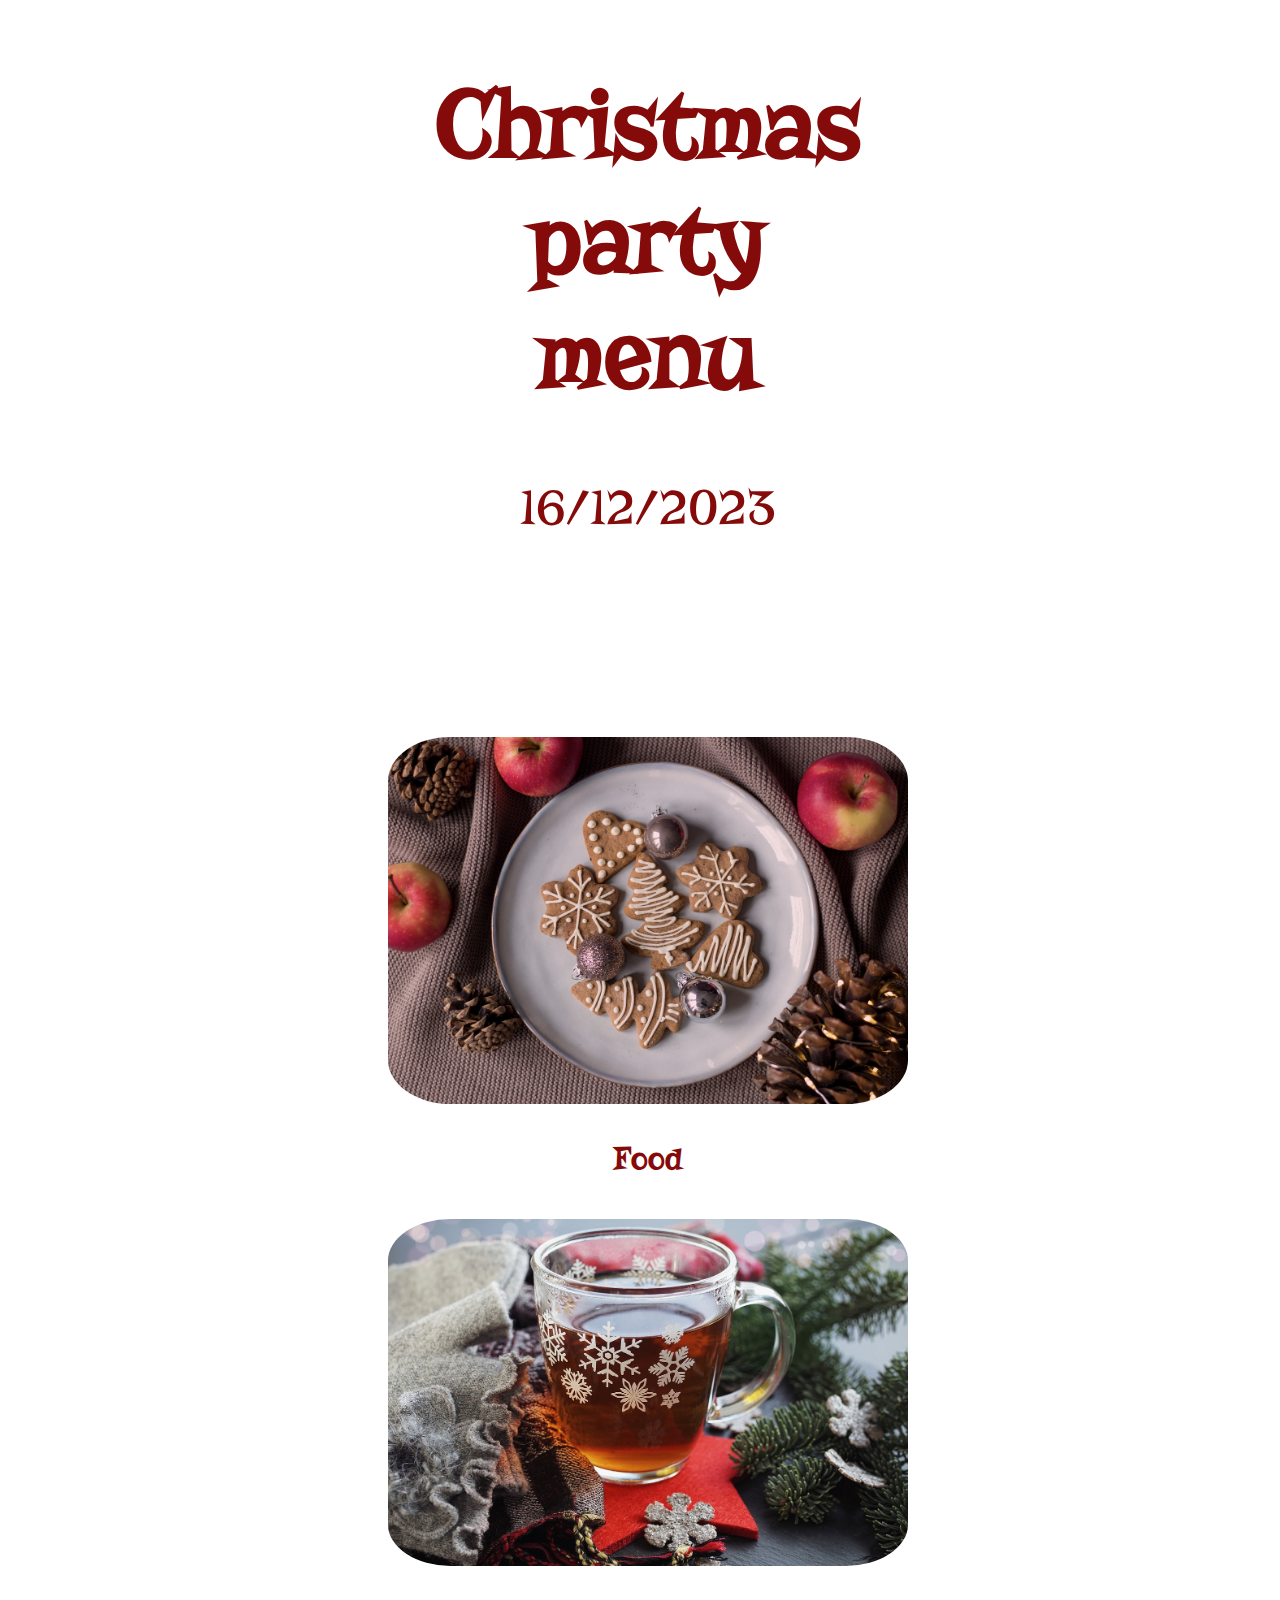
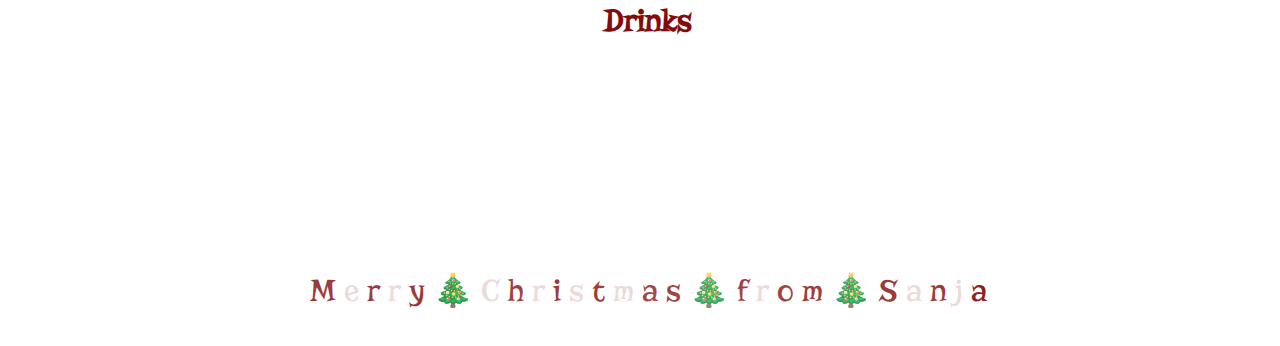
<file: index.html>
<!DOCTYPE html>
<html lang="en">
    <head>
        <meta charset="UTF-8">
        <title>Merry Christmas</title>
        <link rel="stylesheet" href="./style.css" />
        <link rel="preconnect" href="https://fonts.googleapis.com">
        <link rel="preconnect" href="https://fonts.gstatic.com" crossorigin>
        <link href="https://fonts.googleapis.com/css2?family=Creepster&display=swap" rel="stylesheet">
        <link rel="preconnect" href="https://fonts.googleapis.com">
        <link rel="preconnect" href="https://fonts.gstatic.com" crossorigin>
        <link href="https://fonts.googleapis.com/css2?family=Creepster&family=Risque&display=swap" rel="stylesheet">
    </head>
    <body> <div id="background">

        <h1>Christmas <br> party <br> menu</h1>

        <p id="date">16/12/2023</p>
        
        <div class="container">
            <div class="menu-item" id="Food">
                <a href="./Food/food.html">
                    <img src="./Images/food-image.jpg" alt="pumpkin cupcakes">
                    <p class="fd">Food</p>
                </a>
            </div>
            <br><br><br>
            <div class="menu-item" id="Drinks">
                <a href="./Drinks/drinks.html">
                    <img src="./Images/drinks-image.jpg" alt="Halloween drinks">
                    <p class="fd">Drinks</p>
                </a>
            </div>
        </div>
        
        <footer>
            <div>
                <br><br><br><br><br><br>
                <span id="I">M</span>
                <span id="T">e</span>
                <span id="I">r</span>
                <span id="T">r</span>
                <span id="I">y</span>
                <span id="I">🎄</span>
                <span id="T">C</span>
                <span id="I">h</span>
                <span id="T">r</span>
                <span id="I">i</span>
                <span id="T">s</span>
                <span id="I">t</span>
                <span id="T">m</span>
                <span id="I">a</span>
                <span id="I">s</span>
                <span id="I">🎄</span>
                <span id="I">f</span>
                <span id="T">r</span>
                <span id="I">o</span>
                <span id="I">m</span>
                <span id="I">🎄</span>
                <span id="I">S</span>
                <span id="T">a</span>
                <span id="I">n</span>
                <span id="T">j</span>
                <span id="I">a</span><br><br>
              </div>
        </footer>
    </div>
    </body>
</html>
</file>
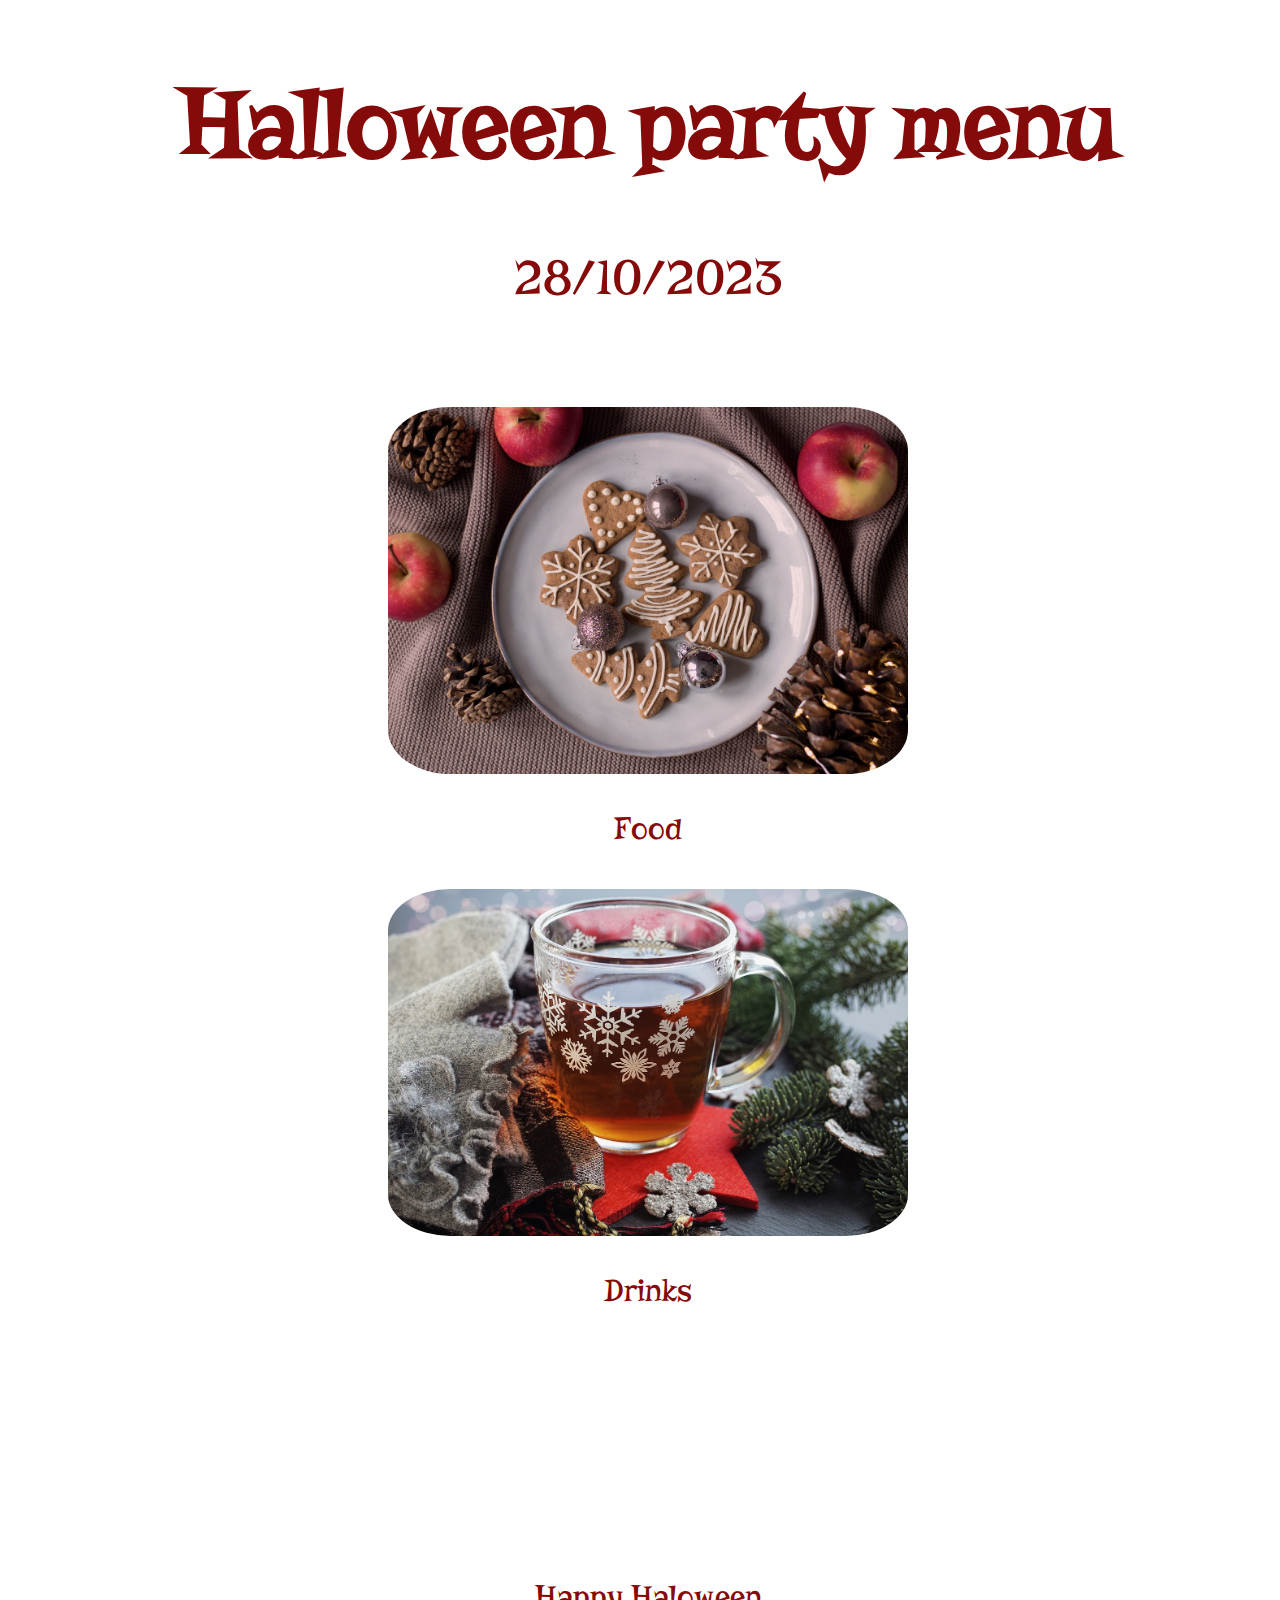
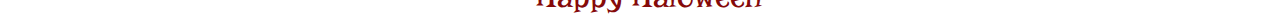
<file: backup.html>
<!DOCTYPE html>
<html lang="en">
    <head>
        <meta charset="UTF-8">
        <title>Happy Halloween</title>
        <link rel="stylesheet" href="./style.css" />
        <link rel="preconnect" href="https://fonts.googleapis.com">
        <link rel="preconnect" href="https://fonts.gstatic.com" crossorigin>
        <link href="https://fonts.googleapis.com/css2?family=Creepster&display=swap" rel="stylesheet">
        <link rel="preconnect" href="https://fonts.googleapis.com">
        <link rel="preconnect" href="https://fonts.gstatic.com" crossorigin>
        <link href="https://fonts.googleapis.com/css2?family=Creepster&family=Risque&display=swap" rel="stylesheet">
    </head>
    <body>

        <h1>Halloween party menu</h1>

        <p id="date">28/10/2023</p>
        
        <div id="food-and-drinks">
            <div class="menu-item" id="Food">
                <a href="./Food/food.html">
                    <img src="./Images/food-image.jpg" alt="pumpkin cupcakes">
                    <p>Food</p>
                </a>
            </div>
            <br><br><br>
            <div class="menu-item" id="Drinks">
                <a href="./Drinks/drinks.html">
                    <img src="./Images/drinks-image.jpg" alt="Halloween drinks">
                    <p>Drinks</p>
                </a>
            </div>
        </div>
        
        <footer>
          <br><br><br><br><br><br><br> Happy Haloween
        </footer>
        
    </body>
</html>
</file>
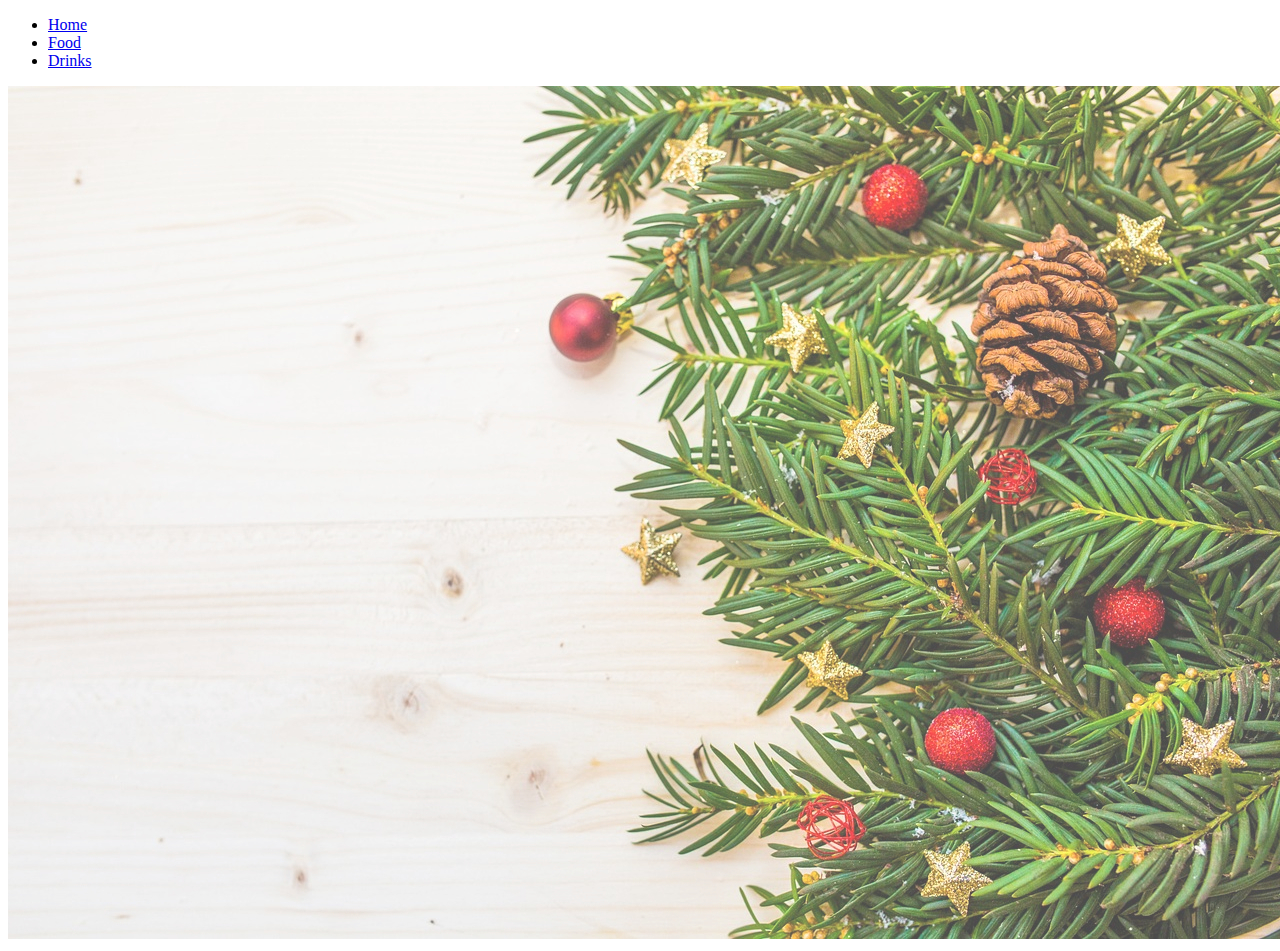
<file: test.html>
<!DOCTYPE html>
<html lang="en">
<head>
    <meta charset="UTF-8">
    <meta name="viewport" content="width= , initial-scale=1.0">
    <title>Document</title>
</head>
<body>
    
</body>
</html>


<ul class="flexnav">
    <li class="nav-button"><a href="../index.html">Home</a></li>
    <li class="nav-button"><a href="./food.html">Food</a></li>
    <li class="nav-button"><a href="../Drinks/drinks.html">Drinks</a></li>
</ul>

<div class="food-image">
    <img src="./Images/background-image.jpg"/>
</div>
</file>
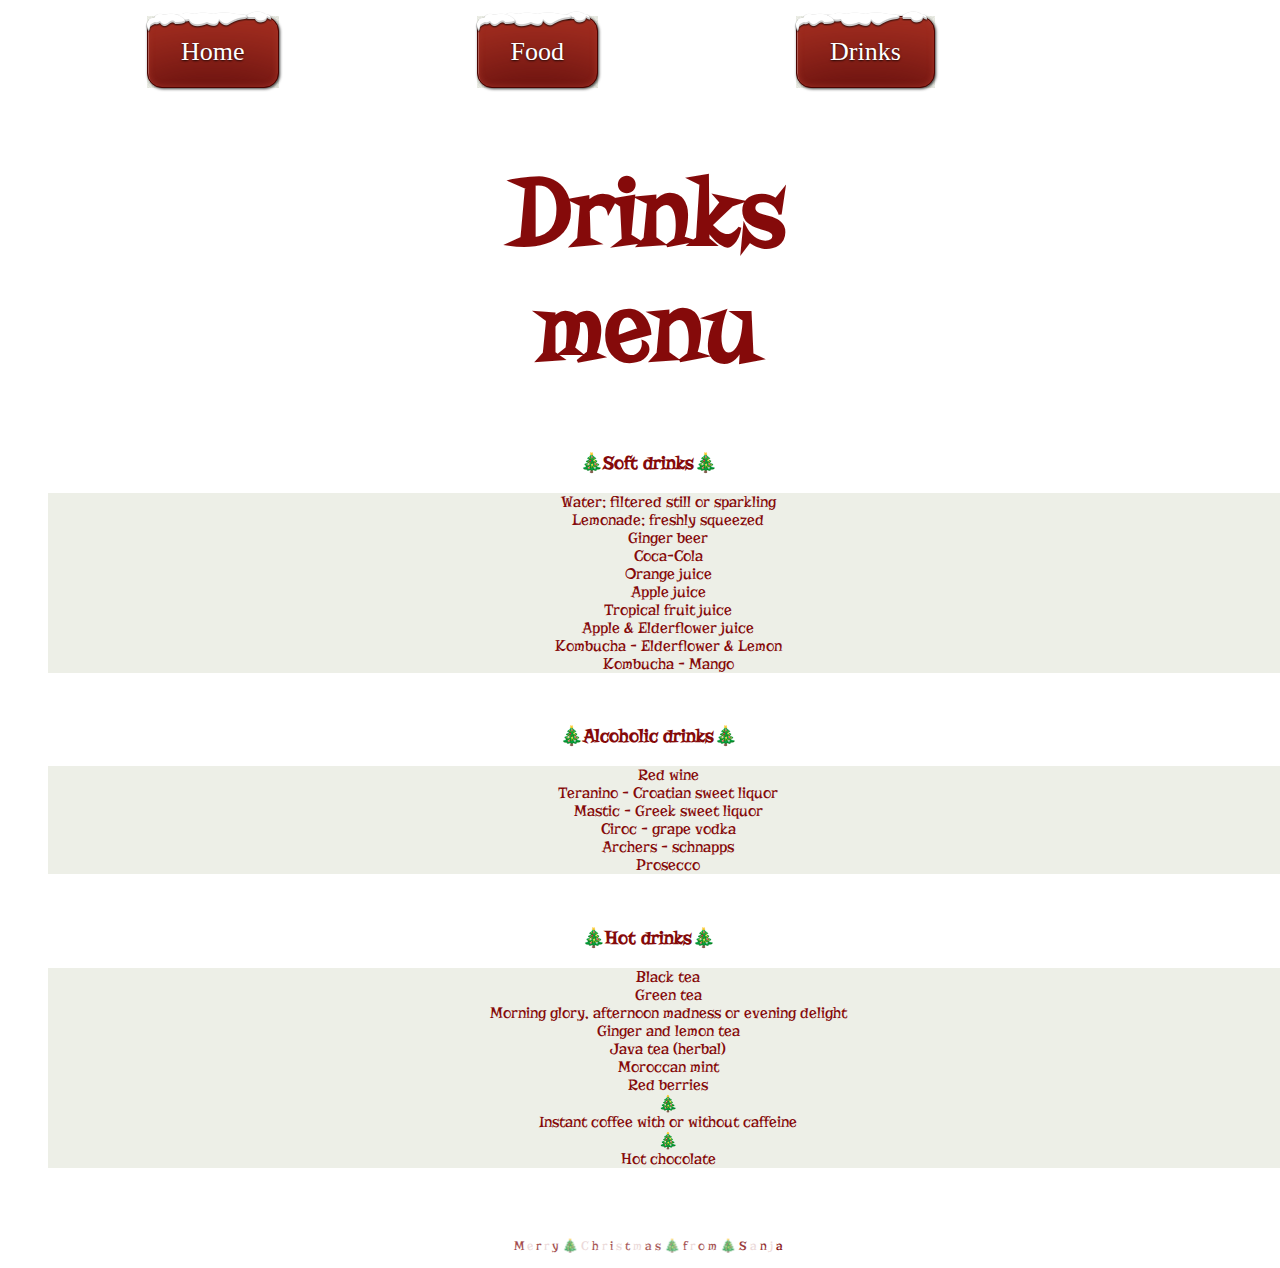
<file: Drinks/drinks.html>
<!DOCTYPE html>
<html lang="en">
    <head>
        <meta charset="UTF-8">
        <title>Merry Christmas</title>
        <link rel="stylesheet" href="../style.css" />
        <link rel="preconnect" href="https://fonts.googleapis.com">
        <link rel="preconnect" href="https://fonts.gstatic.com" crossorigin>
        <link href="https://fonts.googleapis.com/css2?family=Creepster&display=swap" rel="stylesheet">
        <link rel="preconnect" href="https://fonts.googleapis.com">
        <link rel="preconnect" href="https://fonts.gstatic.com" crossorigin>
        <link href="https://fonts.googleapis.com/css2?family=Creepster&family=Risque&display=swap" rel="stylesheet">
        
    </head>
    <body>
        <nav>
            <ul class="flexnav">
                <li><div class="centerer"><a href="../index.html" class="button">Home</a></div></li>
                <li><div class="centerer"><a href="../Food/food.html" class="button">Food</a></div></li>
                <li><div class="centerer"><a href="../Drinks/drinks.html" class="button">Drinks</a></div></li>
            </ul>
        </nav>
        <h1 class="example">Drinks <br>menu</h1>
        
        <h3>🎄Soft drinks🎄</h3>
        <ul>
            <li>Water; filtered still or sparkling</li>
            <li>Lemonade; freshly squeezed</li>
            <li>Ginger beer</li>
            <li>Coca-Cola</li>
            <li>Orange juice</li>
            <li>Apple juice</li>
            <li>Tropical fruit juice</li>
            <li>Apple & Elderflower juice</li>
            <li>Kombucha - Elderflower & Lemon</li>
            <li>Kombucha - Mango</li>
        </ul>
        <br>
        <h3>🎄Alcoholic drinks🎄</h3>
        <ul>
            <li>Red wine</li>
            <li>Teranino - Croatian sweet liquor</li>
            <li>Mastic - Greek sweet liquor</li>
            <li>Ciroc - grape vodka</li>
            <li>Archers - schnapps</li>
            <li>Prosecco</li>
        </ul>
        <br>
        <h3>🎄Hot drinks🎄</h3>
        <ul>
            <li>Black tea</li>
            <li>Green tea</li>
            <li>Morning glory, afternoon madness or evening delight</li>
            <li>Ginger and lemon tea</li>
            <li>Java tea (herbal)</li>
            <li>Moroccan mint</li>
            <li>Red berries</li>
            <li>🎄</li>
            <li>Instant coffee with or without caffeine</li>
            <li>🎄</li>
            <li>Hot chocolate</li>
            <br><br><br>
        </ul>
          

        <footer>
            <div class="smallfoot">
                <div class="smallfoot">
                    <span id="I">M</span>
                    <span id="T">e</span>
                    <span id="I">r</span>
                    <span id="T">r</span>
                    <span id="I">y</span>
                    <span id="I">🎄</span>
                    <span id="T">C</span>
                    <span id="I">h</span>
                    <span id="T">r</span>
                    <span id="I">i</span>
                    <span id="T">s</span>
                    <span id="I">t</span>
                    <span id="T">m</span>
                    <span id="I">a</span>
                    <span id="I">s</span>
                    <span id="I">🎄</span>
                    <span id="I">f</span>
                    <span id="T">r</span>
                    <span id="I">o</span>
                    <span id="I">m</span>
                    <span id="I">🎄</span>
                    <span id="I">S</span>
                    <span id="T">a</span>
                    <span id="I">n</span>
                    <span id="T">j</span>
                    <span id="I">a</span><br><br>
                    </div>
              </div>
        </footer>
    </body>
</html>
</file>
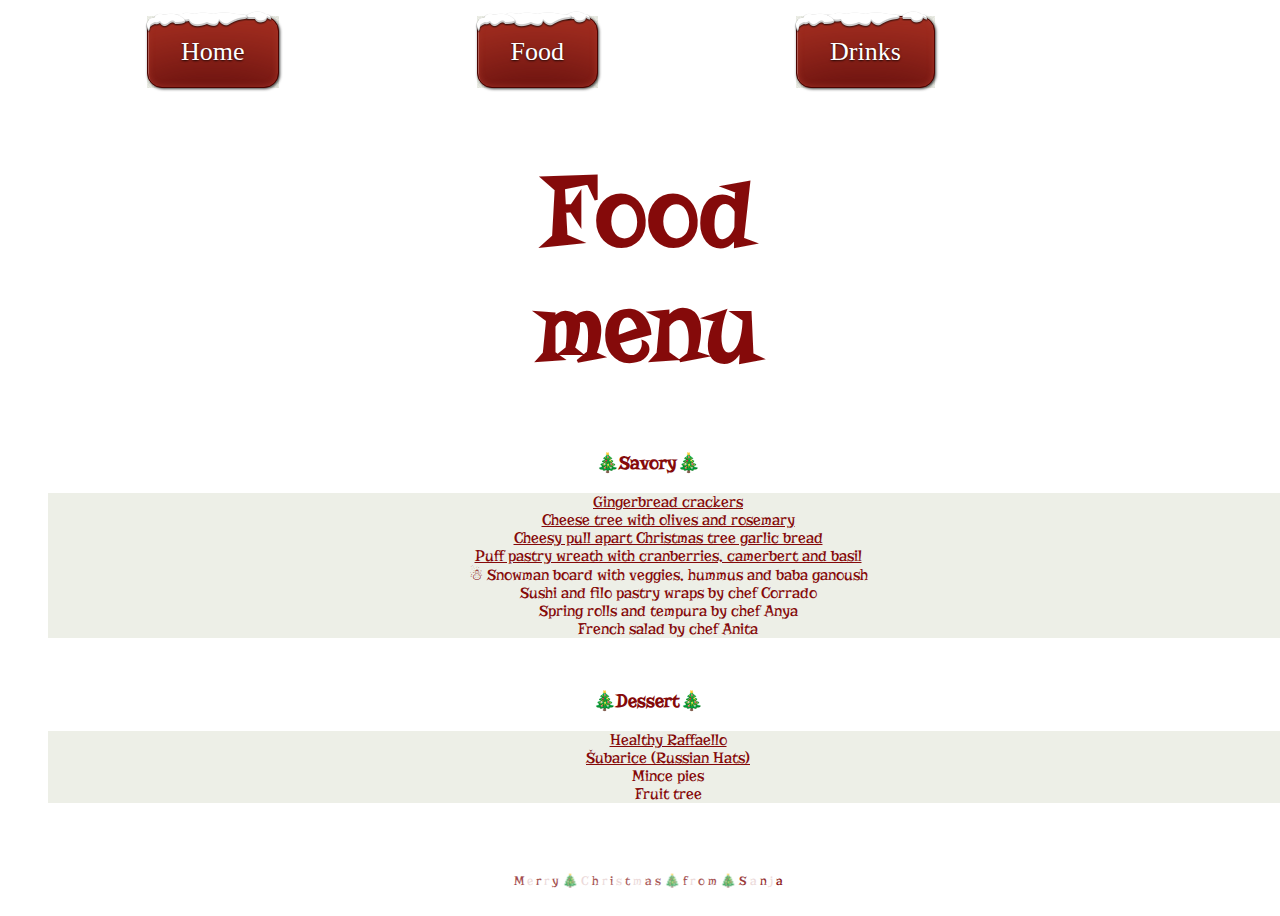
<file: Food/food.html>
<!DOCTYPE html>
<html lang="en">
    <head>
        <meta charset="UTF-8">
        <title>Merry Christmas</title>
        <link rel="stylesheet" href="../style.css" />
        <link rel="preconnect" href="https://fonts.googleapis.com">
        <link rel="preconnect" href="https://fonts.gstatic.com" crossorigin>
        <link href="https://fonts.googleapis.com/css2?family=Creepster&display=swap" rel="stylesheet">
        <link rel="preconnect" href="https://fonts.googleapis.com">
        <link rel="preconnect" href="https://fonts.gstatic.com" crossorigin>
        <link href="https://fonts.googleapis.com/css2?family=Creepster&family=Risque&display=swap" rel="stylesheet">
    </head>
    <body>
        <nav>
            <ul class="flexnav">
                <li><div class="centerer"><a href="../index.html" class="button">Home</a></div></li>
                <li><div class="centerer"><a href="../Food/food.html" class="button">Food</a></div></li>
                <li><div class="centerer"><a href="../Drinks/drinks.html" class="button">Drinks</a></div></li>
            </ul>
        </nav>
        <h1 class="example">Food <br> menu</h1>
            
            <h3>🎄Savory🎄</h3>
            <ul>
                <li><a href="https://vm.tiktok.com/ZGeLCnF5x/">Gingerbread crackers</a></li>
                <li><a href="https://vm.tiktok.com/ZGeLce9rX/">Cheese tree with olives and rosemary</a></li>
                <li><a href="https://vm.tiktok.com/ZGe835dRb/">Cheesy pull apart Christmas tree garlic bread</a></li>
                <li><a href="https://vm.tiktok.com/ZGe8TLdnT/">Puff pastry wreath with cranberries, camerbert and basil</a></li>
                <li>☃ Snowman board with veggies, hummus and baba ganoush</li>
                <li>Sushi and filo pastry wraps by chef Corrado</li>
                <li>Spring rolls and tempura by chef Anya</li>
                <li>French salad by chef Anita</li>
            </ul>
            <br>
            <h3>🎄Dessert🎄</h3>
            <ul>
                <li><a href="../Recipes/raffaello.html">Healthy Raffaello</a></li>
                <li><a href="../Recipes/subarice.html">Šubarice (Russian Hats)</a></li>
                <li>Mince pies</li>
                <li>Fruit tree</li><br><br><br>
            </ul>
            <footer>
                <div class="smallfoot">
                <span id="I">M</span>
                <span id="T">e</span>
                <span id="I">r</span>
                <span id="T">r</span>
                <span id="I">y</span>
                <span id="I">🎄</span>
                <span id="T">C</span>
                <span id="I">h</span>
                <span id="T">r</span>
                <span id="I">i</span>
                <span id="T">s</span>
                <span id="I">t</span>
                <span id="T">m</span>
                <span id="I">a</span>
                <span id="I">s</span>
                <span id="I">🎄</span>
                <span id="I">f</span>
                <span id="T">r</span>
                <span id="I">o</span>
                <span id="I">m</span>
                <span id="I">🎄</span>
                <span id="I">S</span>
                <span id="T">a</span>
                <span id="I">n</span>
                <span id="T">j</span>
                <span id="I">a</span><br><br>
                </div>
            </footer>
    </body>
</html>
</file>
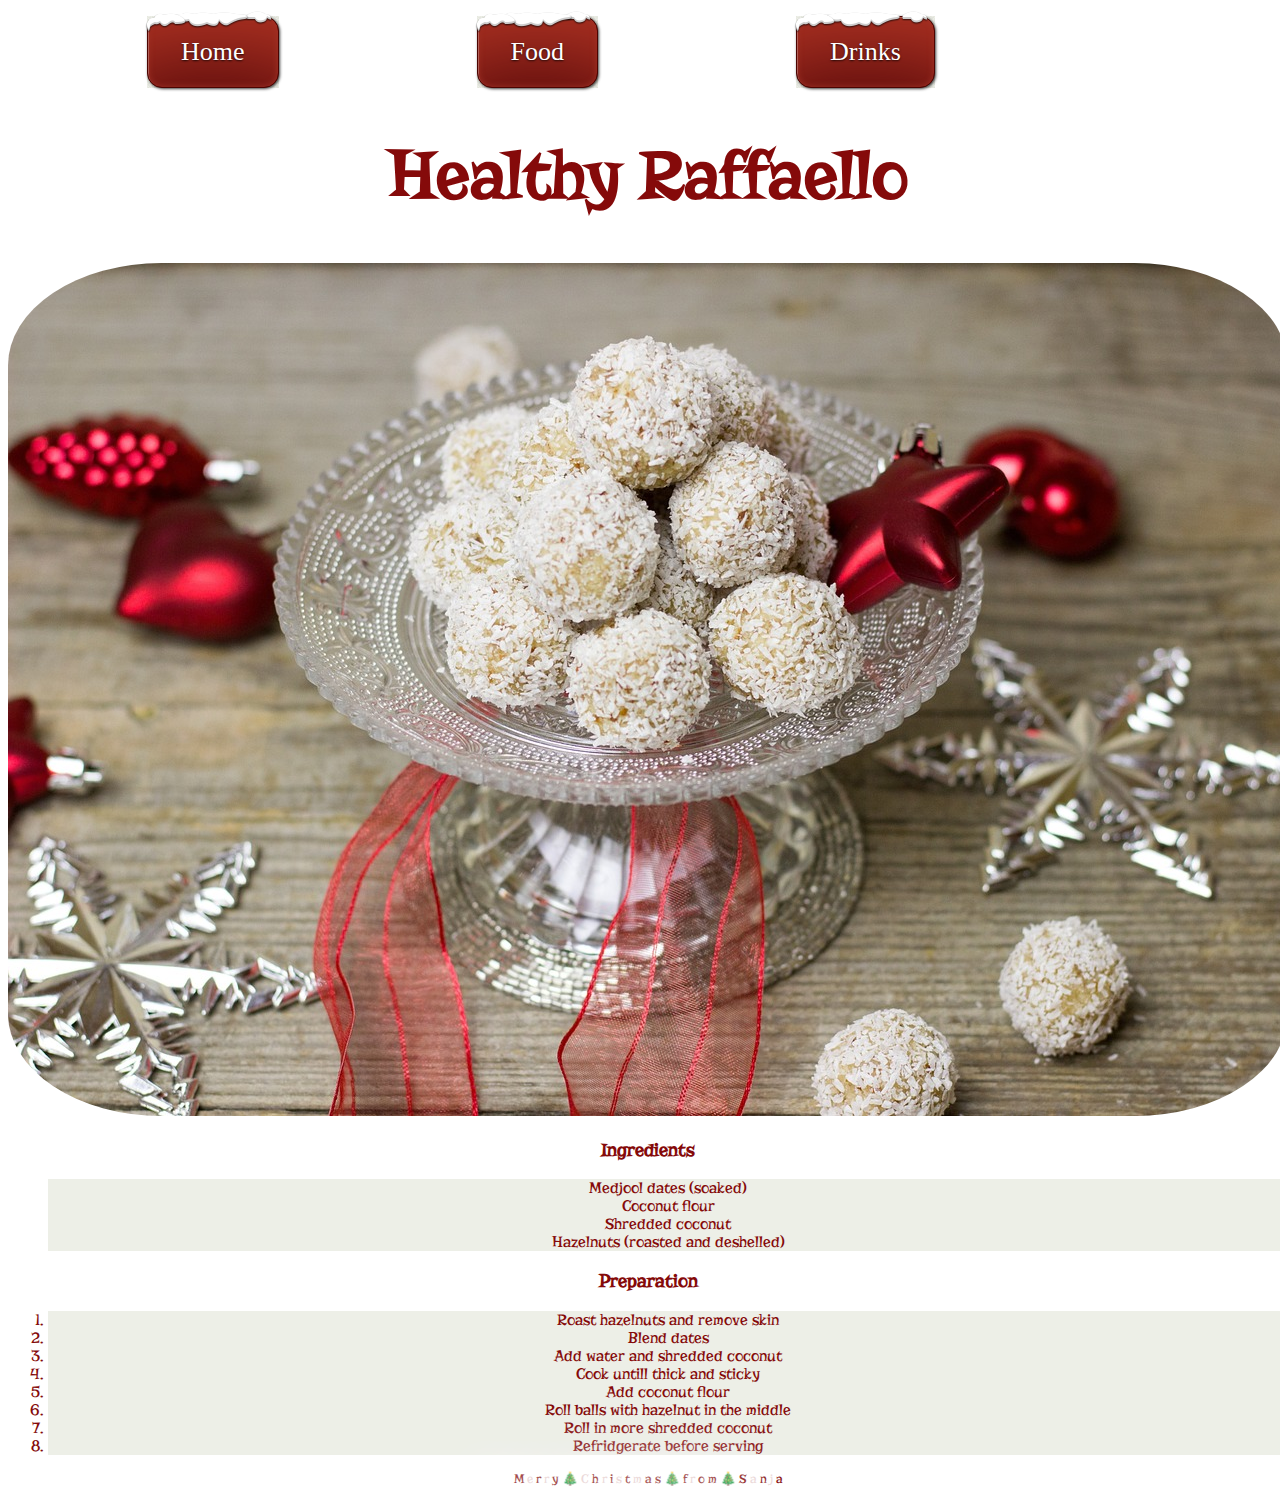
<file: Recipes/raffaello.html>
<!DOCTYPE html>
<html lang="en">
    <head>
        <meta charset="UTF-8">
        <title>Merry Christmas</title>
        <link rel="stylesheet" href="../style.css" />
        <link rel="preconnect" href="https://fonts.googleapis.com">
        <link rel="preconnect" href="https://fonts.gstatic.com" crossorigin>
        <link href="https://fonts.googleapis.com/css2?family=Creepster&display=swap" rel="stylesheet">
        <link rel="preconnect" href="https://fonts.googleapis.com">
        <link rel="preconnect" href="https://fonts.gstatic.com" crossorigin>
        <link href="https://fonts.googleapis.com/css2?family=Creepster&family=Risque&display=swap" rel="stylesheet">
    </head>
    <body>
        <nav>
            <ul class="flexnav">
                <li><div class="centerer"><a href="../index.html" class="button">Home</a></div></li>
                <li><div class="centerer"><a href="../Food/food.html" class="button">Food</a></div></li>
                <li><div class="centerer"><a href="../Drinks/drinks.html" class="button">Drinks</a></div></li>
            </ul>
        </nav>
        <h1 class="recipe-name">Healthy Raffaello</h1>
        
            <div class="food-image">
                <img src="../Images/raffaello-image.jpg"/>
            </div>

            <h3>Ingredients</h3>
            <ul>
                <li>Medjool dates (soaked)</li>
                <li>Coconut flour</li>
                <li>Shredded coconut</li>
                <li>Hazelnuts (roasted and deshelled)</li>
            </ul>
            <h3>Preparation</h3>
            <ol>
                <li>Roast hazelnuts and remove skin</li>
                <li>Blend dates</li>
                <li>Add water and shredded coconut </li>
                <li>Cook untill thick and sticky</li>
                <li>Add coconut flour</li>
                <li>Roll balls with hazelnut in the middle</li>
                <li>Roll in more shredded coconut</li>
                <li>Refridgerate before serving</li>
            </ol>

             <footer>
                <div class="smallfoot">
                    <div class="smallfoot">
                        <span id="I">M</span>
                        <span id="T">e</span>
                        <span id="I">r</span>
                        <span id="T">r</span>
                        <span id="I">y</span>
                        <span id="I">🎄</span>
                        <span id="T">C</span>
                        <span id="I">h</span>
                        <span id="T">r</span>
                        <span id="I">i</span>
                        <span id="T">s</span>
                        <span id="I">t</span>
                        <span id="T">m</span>
                        <span id="I">a</span>
                        <span id="I">s</span>
                        <span id="I">🎄</span>
                        <span id="I">f</span>
                        <span id="T">r</span>
                        <span id="I">o</span>
                        <span id="I">m</span>
                        <span id="I">🎄</span>
                        <span id="I">S</span>
                        <span id="T">a</span>
                        <span id="I">n</span>
                        <span id="T">j</span>
                        <span id="I">a</span><br><br>
                        </div>
                  </div>
            </footer>
    </body>
</html>
</file>
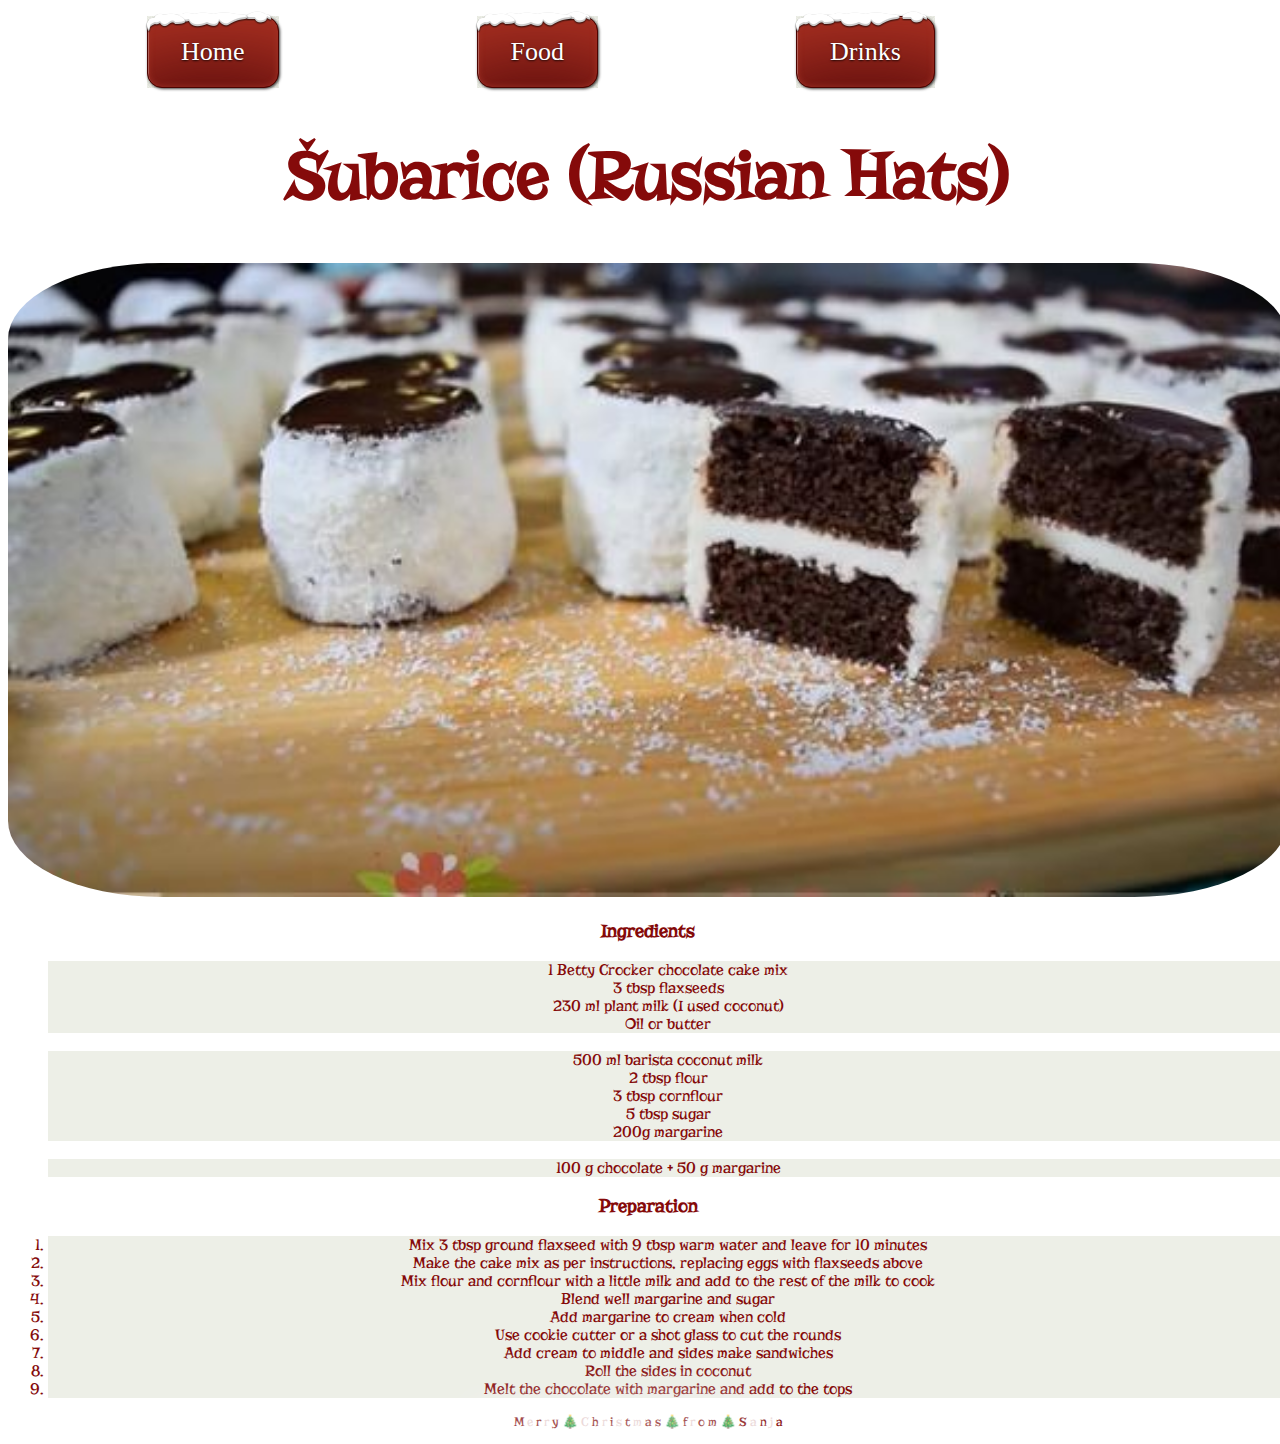
<file: Recipes/subarice.html>
<!DOCTYPE html>
<html lang="en">
    <head>
        <meta charset="UTF-8">
        <title>Merry Christmas</title>
        <link rel="stylesheet" href="../style.css" />
        <link rel="preconnect" href="https://fonts.googleapis.com">
        <link rel="preconnect" href="https://fonts.gstatic.com" crossorigin>
        <link href="https://fonts.googleapis.com/css2?family=Creepster&display=swap" rel="stylesheet">
        <link rel="preconnect" href="https://fonts.googleapis.com">
        <link rel="preconnect" href="https://fonts.gstatic.com" crossorigin>
        <link href="https://fonts.googleapis.com/css2?family=Creepster&family=Risque&display=swap" rel="stylesheet">
    </head>
    <body>
        <nav>
            <ul class="flexnav">
                <li><div class="centerer"><a href="../index.html" class="button">Home</a></div></li>
                <li><div class="centerer"><a href="../Food/food.html" class="button">Food</a></div></li>
                <li><div class="centerer"><a href="../Drinks/drinks.html" class="button">Drinks</a></div></li>
            </ul>
        </nav>
        <h1 class="recipe-name">Šubarice (Russian Hats)</h1>
        
            <div class="food-image">
                <img src="../Images/subarice.jpg"/>
            </div>

            <h3>Ingredients</h3>
            <ul>
                <li>1 Betty Crocker chocolate cake mix</li>
                <li>3 tbsp flaxseeds</li>
                <li>230 ml plant milk (I used coconut)</li>
                <li>Oil or butter</li><br>
                <li>500 ml barista coconut milk</li>
                <li>2 tbsp flour</li>
                <li>3 tbsp cornflour</li>
                <li>5 tbsp sugar</li>
                <li>200g margarine</li><br>
                <li>100 g chocolate + 50 g margarine</li>
            </ul>
            <h3>Preparation</h3>
            <ol>
                <li>Mix 3 tbsp ground flaxseed with 9 tbsp warm water and leave for 10 minutes</li>
                <li>Make the cake mix as per instructions, replacing eggs with flaxseeds above</li>
                <li>Mix flour and cornflour with a little milk and add to the rest of the milk to cook</li>
                <li>Blend well margarine and sugar</li>
                <li>Add margarine to cream when cold</li>
                <li>Use cookie cutter or a shot glass to cut the rounds</li>
                <li>Add cream to middle and sides make sandwiches </li>
                <li>Roll the sides in coconut</li>
                <li>Melt the chocolate with margarine and add to the tops</li>
            </ol>
        
            <footer>
                <div class="smallfoot">
                    <div class="smallfoot">
                        <span id="I">M</span>
                        <span id="T">e</span>
                        <span id="I">r</span>
                        <span id="T">r</span>
                        <span id="I">y</span>
                        <span id="I">🎄</span>
                        <span id="T">C</span>
                        <span id="I">h</span>
                        <span id="T">r</span>
                        <span id="I">i</span>
                        <span id="T">s</span>
                        <span id="I">t</span>
                        <span id="T">m</span>
                        <span id="I">a</span>
                        <span id="I">s</span>
                        <span id="I">🎄</span>
                        <span id="I">f</span>
                        <span id="T">r</span>
                        <span id="I">o</span>
                        <span id="I">m</span>
                        <span id="I">🎄</span>
                        <span id="I">S</span>
                        <span id="T">a</span>
                        <span id="I">n</span>
                        <span id="T">j</span>
                        <span id="I">a</span><br><br>
                        </div>
                  </div>
            </footer>
    </body>
</html>
</file>
<file: style.css>
*{
    
    color: rgb(133, 10, 10);
    text-align:center;
    font-family: 'Risque';
}

body{
    background-image: url(https://i.ibb.co/dB6s1qk/background-image.jpg);
}

h1{
    font-size: 100px;
    font-weight:bolder;
}

h2{
    font-family: 'Creepster';
    font-weight: lighter;
}

ul{
    list-style-type: none;
}

img{
    width: 100%;
    border-radius: 12%;
}


.container {
    border: 5px transparent;
    margin-top: 190px;
}

.menu-item {
    display: inline-block;
    width: 520px;
    height: 420px;
    margin: 10px;
    text-align: center;
    font-family: 'Risque';
    border-radius: 10%;
    text-align: center;
    margin-left: 25%;
    margin-right: 25%;
}

.menu-item a {
    text-decoration: none;
    color: rgb(154, 9, 9)
}

.menu-item img {
    width: 100%;
}

p {
    font-size: xx-large;
    text-align: center;
}

.recipe-name {
    font-size: 70px;
}

.drinks-ingredients {
    font-size: 50px;
}

footer {
    position: relative;
    bottom: 0;
    width: 100%;
    font-size: xx-large;
}

nav ul{
    display: flex;
    align-items: center;
}

nav>ul>li {
    font-size: 40px;
    margin-right: 99px;
    margin-left: 99px;
}

#date {
    font-size: 50px;
    margin-bottom: 90px;
}

.nav-button {
    background-color: rgb(11, 85, 7);
    display: inline-block;
    border-radius: 50%;
    width: 220px; /* Adjust the width to make the shape more pumpkin-like */
    height: 75px; /* Adjust the height to make the shape more pumpkin-like */
    flex: 1;
}

.nav-button a {
    color: rgb(255, 255, 255);
    text-decoration: none;
    display: inline-block;
    text-align: center;
    padding: 12px 0; /* Adjust the padding as needed for text alignment */
}

.flexnav {
    display: flex;
}

/*CSS for Footer:*/


div > span {
  opacity: 0.15;
}
#I {
  opacity: 1;
  animation: flickerI 2s linear  reverse infinite;
}
#I::after {
  content: '';
  width: 150%;
  -webkit-box-shadow: -35px 0px 60px 8px rgba(255,255,255,1);
  -moz-box-shadow: -35px 0px 60px 8px rgba(255,255,255,1);
  box-shadow: -35px 0px 60px 8px rgba(255,255,255,1);
}
#L, #G {
  animation: flickerLG 2s linear reverse infinite;
  position: relative;
}
#L::after, 
#L::before  {
  content:' ';
  width: 100px;
  height: 100px;
  background: var(--white);
  position: absolute;
  top: -50%;
  left: 100%;
  border-radius: 100%;
  opacity: 0.05;
  filter: blur(10px);
}
#L::after {
  width: 200px;
  height: 200px;
  top: -150%;
  left: -5%;
  opacity: 0.1;
  filter: blur(10px);
}
#H {
  animation: flickerH 2s linear reverse infinite
}

#T {
  animation: flickerH 2s linear reverse infinite
}

@keyframes flickerI {
  0% {
    opacity: 0.4;
  }
  5% {
    opacity: 0.5;
  }
  10% {
    opacity: 0.6;
  }
  15% {
    opacity: 0.85;
  }
  25% {
    opacity: 0.5;
  }
  30% {
    opacity: 1;
  }
  35% {
    opacity: 0.1;
  }
  40% {
    opacity: 0.25;
  }
  45% {
    opacity: 0.5;
  }
  60% {
    opacity: 1;
  }
  70% {
    opacity: 0.85;
  }
  80% {
    opacity: 0.4;
  }
  90% {
    opacity: 0.5;
  }
  100% {
    opacity: 1;
  }
}

@keyframes flickerLG {
  0% {
    opacity: 0.19;
  }
  5% {
    opacity: 0.2;
  }
  10% {
    opacity: 0.25;
  }
  15% {
    opacity: 0.35;
  }
  25% {
    opacity: 0.2;
  }
  30% {
    opacity: 0.4;
  }
  35% {
    opacity: 0.1;
  }
  40% {
    opacity: 0.25;
  }
  45% {
    opacity: 0.2;
  }
  60% {
    opacity: 0.4;
  }
  70% {
    opacity: 0.35;
  }
  80% {
    opacity: 0.4;
  }
  90% {
    opacity: 0.2;
  }
  100% {
    opacity: 0.4;
  }
}

@keyframes flickerH {
  0% {
    opacity: 0.15;
  }
  5% {
    opacity: 0.2;
  }
  10% {
    opacity: 0.12;
  }
  15% {
    opacity: 0.2;
  }
  25% {
    opacity: 0.15;
  }
  30% {
    opacity: 0.4;
  }
  35% {
    opacity: 0.05;
  }
  40% {
    opacity: 0.12;
  }
  45% {
    opacity: 0.15;
  }
  60% {
    opacity: 0.3;
  }
  70% {
    opacity: 0.2;
  }
  80% {
    opacity: 0.3;
  }
  90% {
    opacity: 0.18;
  }
  100% {
    opacity: 0.3;
  }
}

@keyframes flickerT {
  0% {
    opacity: 0.01;
  }
  5% {
    opacity: 0.05;
  }
  10% {
    opacity: 0.03;
  }
  15% {
    opacity: 0.1;
  }
  25% {
    opacity: 0.07;
  }
  30% {
    opacity: 0.1;
  }
  35% {
    opacity: 0.05;
  }
  40% {
    opacity: 0.06;
  }
  45% {
    opacity: 0.1;
  }
  60% {
    opacity: 0.;
  }
  70% {
    opacity: 0.1;
  }
}

.smallfoot {
    font-size: small;
}

@keyframes example {
    0%   {color:  rgb(181, 5, 5);}
    25%  {color: rgb(239, 82, 10);}
    50%  {color: rgb(255, 230, 0);}
    100% {color: rgb(239, 82, 10);}
  }

  .example {
    animation-name: example;
    animation-duration: 6s;
  }

  .nav-button :active {
    background-color: rgb(147, 11, 11);
    height: 50px;
    width: 110px;
    border-radius: 50%;
  }

  li{
    background-color: rgba(220, 224, 208, 0.5);
  }

.button {
	display: inline-block;
	-webkit-box-sizing:border-box;
	   -moz-box-sizing:border-box;
	        box-sizing:border-box;
	min-width:100px;
	padding: 22px 33px;
	font-family: 'Lobster', cursive;
	font-size: 26px;
	line-height: 26px;
	text-decoration: none;
	color: #FFF;
	text-shadow: 0 1px 2px rgba(0,0,0,0.75);
	background: #5e0d0c;
	outline: none;
	border-radius: 15px;
	border: 1px solid #4c0300;
	box-shadow:
		inset 1px 1px 0px rgba(255,255,255,0.25), /* highlight */
		inset 0 0 6px #a23227, /* inner glow */
		inset 0 80px 80px -40px #ac3223, /* gradient */
		1px 1px 3px rgba(0,0,0,0.75); /* shadow */
		
	position: relative;
	overflow: visible; /* IE9 & 10 */
	-webkit-transition: 500ms linear;
	   -moz-transition: 500ms linear;
	     -o-transition: 500ms linear;
					transition: 500ms linear;
}

.button::before {
	content: '';
	display: block;
	position: absolute;
	top: -7px;
	left: -3px;
	right: 0;
	height: 23px;
	background: url([data-uri]) no-repeat 0 0,
	url([data-uri]) no-repeat 50% 0,
	url([data-uri]) no-repeat 100% 0;
	
}
.button:hover {
	background: #a61715;
	text-shadow: 0 1px 2px rgba(0,0,0,0.75), 0 0 40px #FFF;
	box-shadow:
		inset 1px 1px 0px rgba(255,255,255,0.25), /* highlight */
		inset 0 0 6px #da3b2c, /* inner glow */
		inset 0 80px 80px -40px #dd4330, /* gradient */
		1px 1px 3px rgba(0,0,0,0.75); /* shadow */
		
}
.button:focus {
	outline: none; /*FF*/
}
.button:active {
	box-shadow:
		inset 1px 1px 0px rgba(255,255,255,0.25), /* highlight */
		inset 0 0 6px #da3b2c, /* inner glow */
		inset 0 80px 80px -40px #dd4330, /* gradient */
		0px 1px 0px rgba(255,255,255,0.25); /* shadow */
		
	-webkit-transition: 50ms linear;
	   -moz-transition: 50ms linear;
	     -o-transition: 50ms linear;
	        transition: 50ms linear;
}


/* other styles */
html, body {
	width:100%;
	height: 100%;
}
.bg {
	width: 100%;
	height: 100%;
}
	.centerer {
		display: table-cell;
		vertical-align: middle;
		text-align: center;
		/* noise image */
		background-image: url([data-uri]);

	}

  .fd{
    font-weight: bold;
    font-size:xx-large;
  }
</file>
